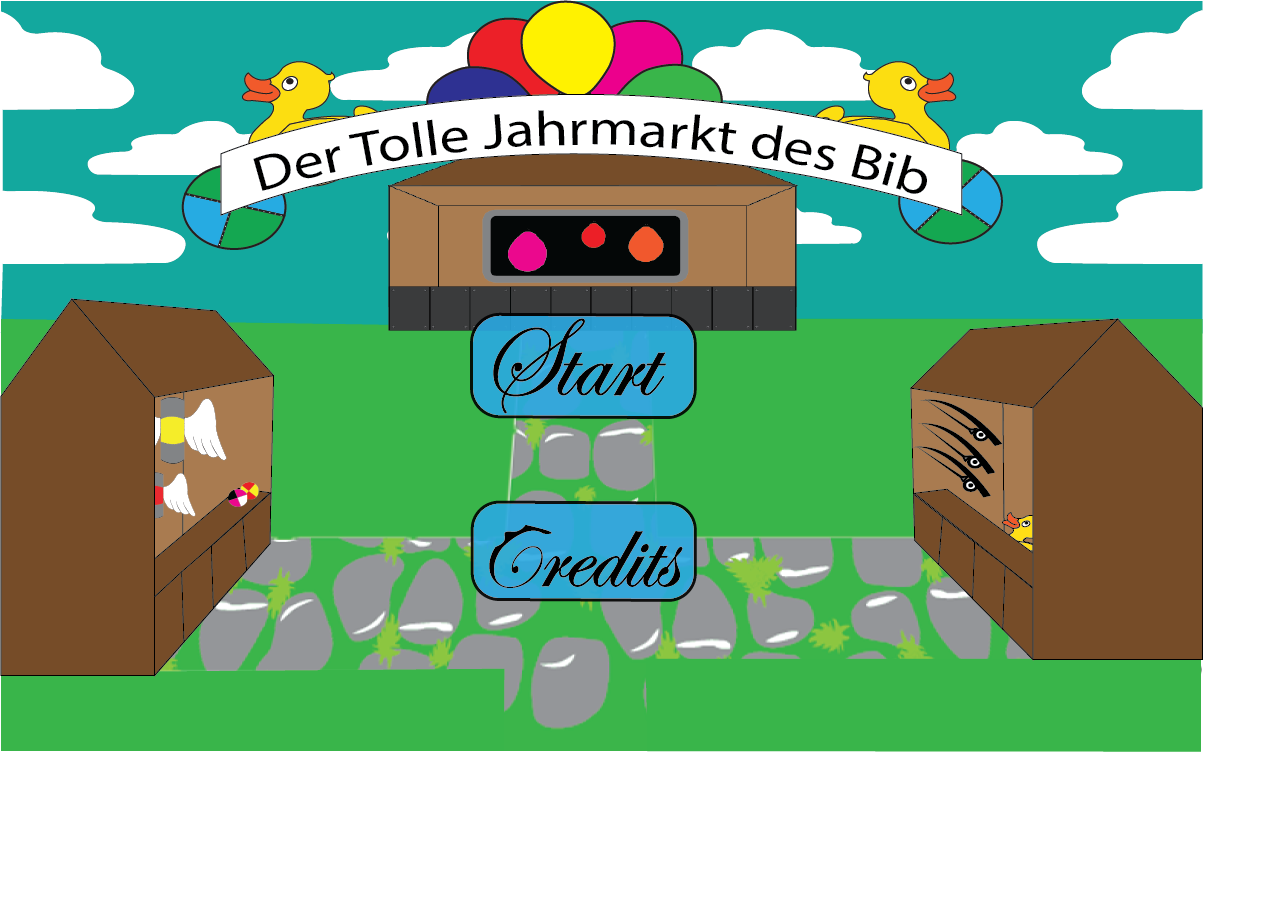
<file: ihrOrdner/index.html>
﻿<!doctype html>
<html>
<head>

  <meta charset="utf-8">
  <title>Ihr Spiel</title>
  <link rel="stylesheet" href="ingame.css">
  <link rel="stylesheet" href="entenstand.css">
  <link rel="stylesheet" href="slush.css">
  <script src="js/jquery-3.2.1.min.js"></script>
  <script src="js/jquery-ui-1.12.1/jquery-ui.js"></script>
  <script src="auswahl.js"></script>
  <script src="dosenstand.js"></script>
  <script src="ballonstand.js"></script>
  <script src="entenstand.js"></script>
  <script src="slush.js"></script>
  <script src="ingame.js"></script>

</head>

<body style="background-color: white;">

</body>
</html>
</file>
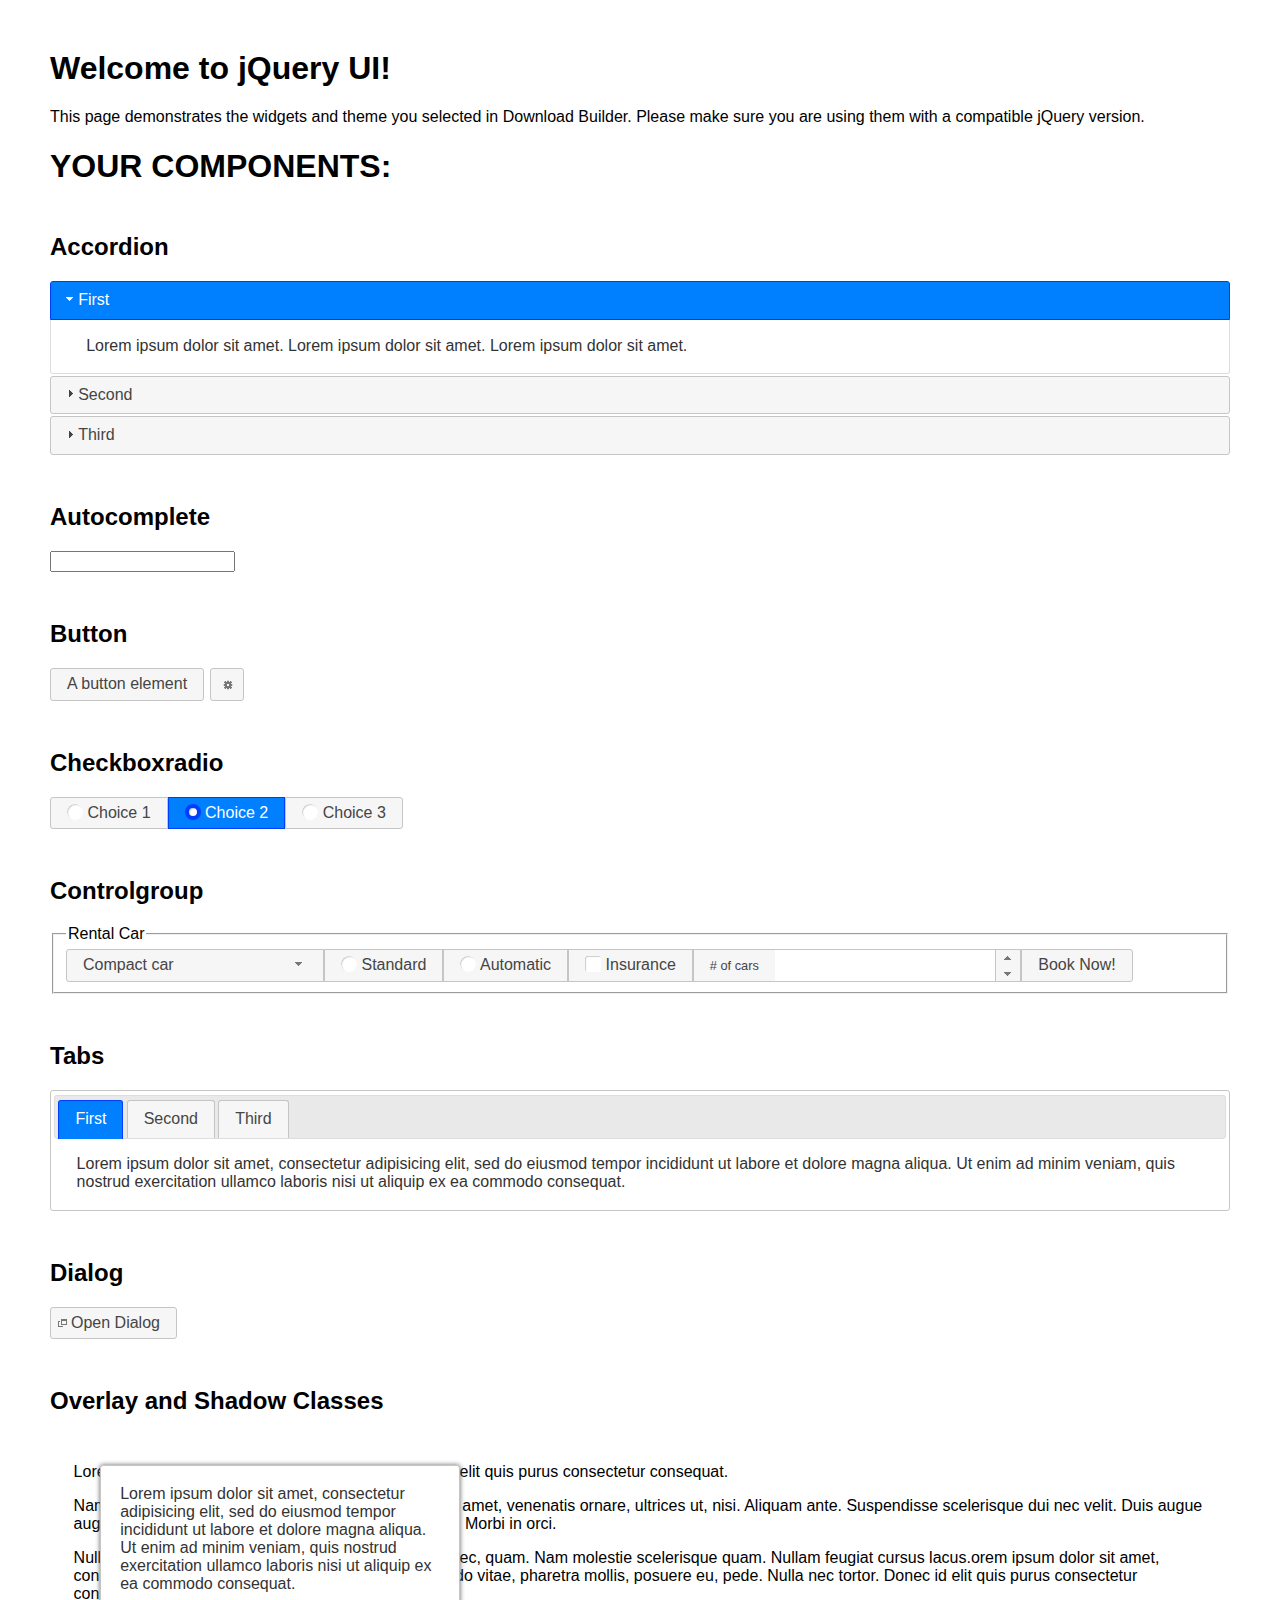
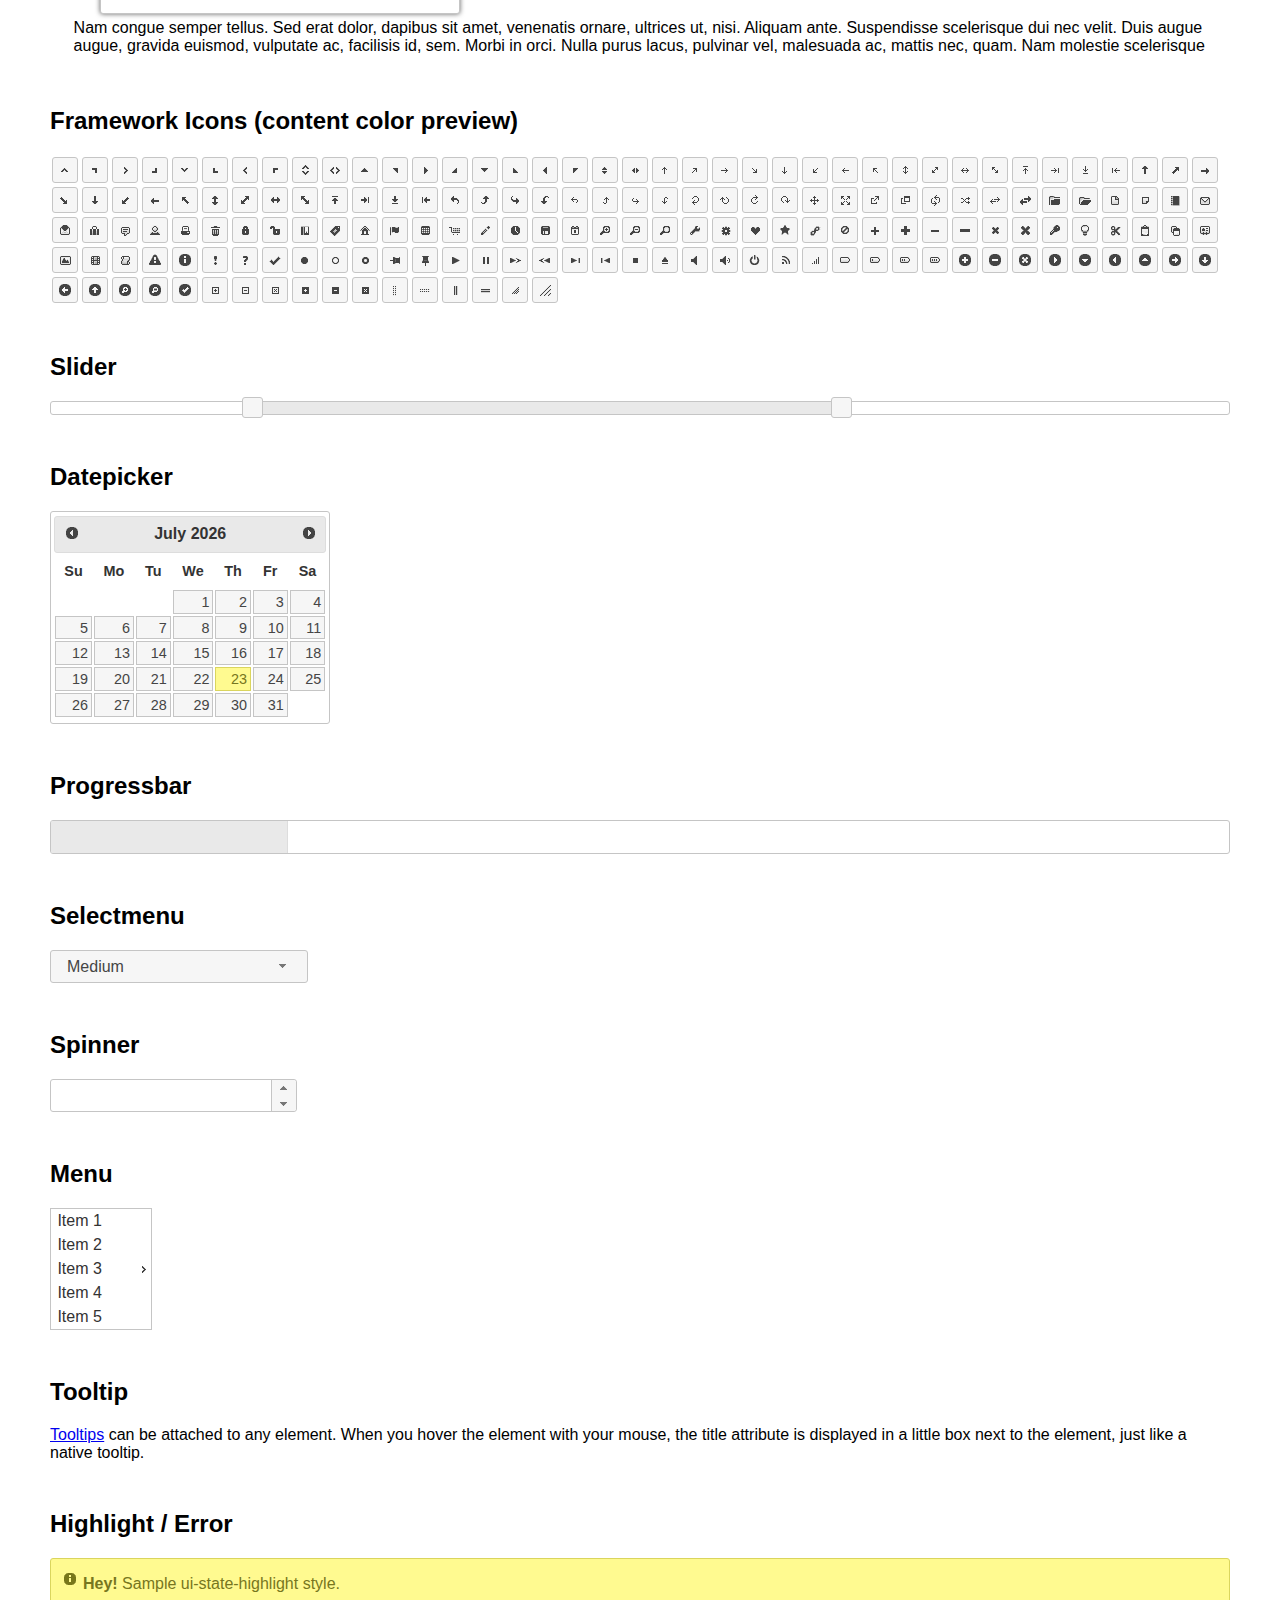
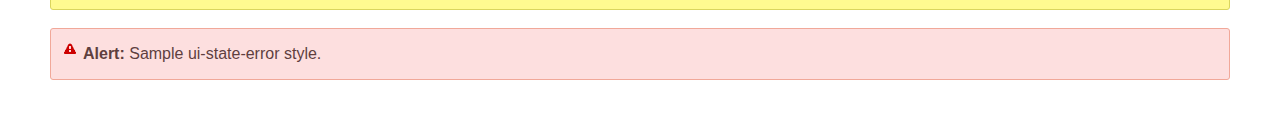
<file: ihrOrdner/js/jquery-ui-1.12.1/index.html>
<!doctype html>
<html lang="us">
<head>
	<meta charset="utf-8">
	<title>jQuery UI Example Page</title>
	<link href="jquery-ui.css" rel="stylesheet">
	<style>
	body{
		font-family: "Trebuchet MS", sans-serif;
		margin: 50px;
	}
	.demoHeaders {
		margin-top: 2em;
	}
	#dialog-link {
		padding: .4em 1em .4em 20px;
		text-decoration: none;
		position: relative;
	}
	#dialog-link span.ui-icon {
		margin: 0 5px 0 0;
		position: absolute;
		left: .2em;
		top: 50%;
		margin-top: -8px;
	}
	#icons {
		margin: 0;
		padding: 0;
	}
	#icons li {
		margin: 2px;
		position: relative;
		padding: 4px 0;
		cursor: pointer;
		float: left;
		list-style: none;
	}
	#icons span.ui-icon {
		float: left;
		margin: 0 4px;
	}
	.fakewindowcontain .ui-widget-overlay {
		position: absolute;
	}
	select {
		width: 200px;
	}
	</style>
</head>
<body>

<h1>Welcome to jQuery UI!</h1>

<div class="ui-widget">
	<p>This page demonstrates the widgets and theme you selected in Download Builder. Please make sure you are using them with a compatible jQuery version.</p>
</div>

<h1>YOUR COMPONENTS:</h1>


<!-- Accordion -->
<h2 class="demoHeaders">Accordion</h2>
<div id="accordion">
	<h3>First</h3>
	<div>Lorem ipsum dolor sit amet. Lorem ipsum dolor sit amet. Lorem ipsum dolor sit amet.</div>
	<h3>Second</h3>
	<div>Phasellus mattis tincidunt nibh.</div>
	<h3>Third</h3>
	<div>Nam dui erat, auctor a, dignissim quis.</div>
</div>



<!-- Autocomplete -->
<h2 class="demoHeaders">Autocomplete</h2>
<div>
	<input id="autocomplete" title="type &quot;a&quot;">
</div>



<!-- Button -->
<h2 class="demoHeaders">Button</h2>
<button id="button">A button element</button>
<button id="button-icon">An icon-only button</button>



<!-- Checkboxradio -->
<h2 class="demoHeaders">Checkboxradio</h2>
<form style="margin-top: 1em;">
	<div id="radioset">
		<input type="radio" id="radio1" name="radio"><label for="radio1">Choice 1</label>
		<input type="radio" id="radio2" name="radio" checked="checked"><label for="radio2">Choice 2</label>
		<input type="radio" id="radio3" name="radio"><label for="radio3">Choice 3</label>
	</div>
</form>



<!-- Controlgroup -->
<h2 class="demoHeaders">Controlgroup</h2>
<fieldset>
	<legend>Rental Car</legend>
	<div id="controlgroup">
		<select id="car-type">
			<option>Compact car</option>
			<option>Midsize car</option>
			<option>Full size car</option>
			<option>SUV</option>
			<option>Luxury</option>
			<option>Truck</option>
			<option>Van</option>
		</select>
		<label for="transmission-standard">Standard</label>
		<input type="radio" name="transmission" id="transmission-standard">
		<label for="transmission-automatic">Automatic</label>
		<input type="radio" name="transmission" id="transmission-automatic">
		<label for="insurance">Insurance</label>
		<input type="checkbox" name="insurance" id="insurance">
		<label for="horizontal-spinner" class="ui-controlgroup-label"># of cars</label>
		<input id="horizontal-spinner" class="ui-spinner-input">
		<button>Book Now!</button>
	</div>
</fieldset>



<!-- Tabs -->
<h2 class="demoHeaders">Tabs</h2>
<div id="tabs">
	<ul>
		<li><a href="#tabs-1">First</a></li>
		<li><a href="#tabs-2">Second</a></li>
		<li><a href="#tabs-3">Third</a></li>
	</ul>
	<div id="tabs-1">Lorem ipsum dolor sit amet, consectetur adipisicing elit, sed do eiusmod tempor incididunt ut labore et dolore magna aliqua. Ut enim ad minim veniam, quis nostrud exercitation ullamco laboris nisi ut aliquip ex ea commodo consequat.</div>
	<div id="tabs-2">Phasellus mattis tincidunt nibh. Cras orci urna, blandit id, pretium vel, aliquet ornare, felis. Maecenas scelerisque sem non nisl. Fusce sed lorem in enim dictum bibendum.</div>
	<div id="tabs-3">Nam dui erat, auctor a, dignissim quis, sollicitudin eu, felis. Pellentesque nisi urna, interdum eget, sagittis et, consequat vestibulum, lacus. Mauris porttitor ullamcorper augue.</div>
</div>



<h2 class="demoHeaders">Dialog</h2>
<p>
	<button id="dialog-link" class="ui-button ui-corner-all ui-widget">
		<span class="ui-icon ui-icon-newwin"></span>Open Dialog
	</button>
</p>

<h2 class="demoHeaders">Overlay and Shadow Classes</h2>
<div style="position: relative; width: 96%; height: 200px; padding:1% 2%; overflow:hidden;" class="fakewindowcontain">
	<p>Lorem ipsum dolor sit amet,  Nulla nec tortor. Donec id elit quis purus consectetur consequat. </p><p>Nam congue semper tellus. Sed erat dolor, dapibus sit amet, venenatis ornare, ultrices ut, nisi. Aliquam ante. Suspendisse scelerisque dui nec velit. Duis augue augue, gravida euismod, vulputate ac, facilisis id, sem. Morbi in orci. </p><p>Nulla purus lacus, pulvinar vel, malesuada ac, mattis nec, quam. Nam molestie scelerisque quam. Nullam feugiat cursus lacus.orem ipsum dolor sit amet, consectetur adipiscing elit. Donec libero risus, commodo vitae, pharetra mollis, posuere eu, pede. Nulla nec tortor. Donec id elit quis purus consectetur consequat. </p><p>Nam congue semper tellus. Sed erat dolor, dapibus sit amet, venenatis ornare, ultrices ut, nisi. Aliquam ante. Suspendisse scelerisque dui nec velit. Duis augue augue, gravida euismod, vulputate ac, facilisis id, sem. Morbi in orci. Nulla purus lacus, pulvinar vel, malesuada ac, mattis nec, quam. Nam molestie scelerisque quam. </p><p>Nullam feugiat cursus lacus.orem ipsum dolor sit amet, consectetur adipiscing elit. Donec libero risus, commodo vitae, pharetra mollis, posuere eu, pede. Nulla nec tortor. Donec id elit quis purus consectetur consequat. Nam congue semper tellus. Sed erat dolor, dapibus sit amet, venenatis ornare, ultrices ut, nisi. Aliquam ante. </p><p>Suspendisse scelerisque dui nec velit. Duis augue augue, gravida euismod, vulputate ac, facilisis id, sem. Morbi in orci. Nulla purus lacus, pulvinar vel, malesuada ac, mattis nec, quam. Nam molestie scelerisque quam. Nullam feugiat cursus lacus.orem ipsum dolor sit amet, consectetur adipiscing elit. Donec libero risus, commodo vitae, pharetra mollis, posuere eu, pede. Nulla nec tortor. Donec id elit quis purus consectetur consequat. Nam congue semper tellus. Sed erat dolor, dapibus sit amet, venenatis ornare, ultrices ut, nisi. </p>

	<!-- ui-dialog -->
	<div class="ui-widget-overlay ui-front"></div>
	<div style="position: absolute; width: 320px; left: 50px; top: 30px; padding: 1.2em" class="ui-widget ui-front ui-widget-content ui-corner-all ui-widget-shadow">
		Lorem ipsum dolor sit amet, consectetur adipisicing elit, sed do eiusmod tempor incididunt ut labore et dolore magna aliqua. Ut enim ad minim veniam, quis nostrud exercitation ullamco laboris nisi ut aliquip ex ea commodo consequat.
	</div>

</div>

<!-- ui-dialog -->
<div id="dialog" title="Dialog Title">
	<p>Lorem ipsum dolor sit amet, consectetur adipisicing elit, sed do eiusmod tempor incididunt ut labore et dolore magna aliqua. Ut enim ad minim veniam, quis nostrud exercitation ullamco laboris nisi ut aliquip ex ea commodo consequat.</p>
</div>



<h2 class="demoHeaders">Framework Icons (content color preview)</h2>
<ul id="icons" class="ui-widget ui-helper-clearfix">
	<li class="ui-state-default ui-corner-all" title=".ui-icon-caret-1-n"><span class="ui-icon ui-icon-caret-1-n"></span></li>
	<li class="ui-state-default ui-corner-all" title=".ui-icon-caret-1-ne"><span class="ui-icon ui-icon-caret-1-ne"></span></li>
	<li class="ui-state-default ui-corner-all" title=".ui-icon-caret-1-e"><span class="ui-icon ui-icon-caret-1-e"></span></li>
	<li class="ui-state-default ui-corner-all" title=".ui-icon-caret-1-se"><span class="ui-icon ui-icon-caret-1-se"></span></li>
	<li class="ui-state-default ui-corner-all" title=".ui-icon-caret-1-s"><span class="ui-icon ui-icon-caret-1-s"></span></li>
	<li class="ui-state-default ui-corner-all" title=".ui-icon-caret-1-sw"><span class="ui-icon ui-icon-caret-1-sw"></span></li>
	<li class="ui-state-default ui-corner-all" title=".ui-icon-caret-1-w"><span class="ui-icon ui-icon-caret-1-w"></span></li>
	<li class="ui-state-default ui-corner-all" title=".ui-icon-caret-1-nw"><span class="ui-icon ui-icon-caret-1-nw"></span></li>
	<li class="ui-state-default ui-corner-all" title=".ui-icon-caret-2-n-s"><span class="ui-icon ui-icon-caret-2-n-s"></span></li>
	<li class="ui-state-default ui-corner-all" title=".ui-icon-caret-2-e-w"><span class="ui-icon ui-icon-caret-2-e-w"></span></li>
	<li class="ui-state-default ui-corner-all" title=".ui-icon-triangle-1-n"><span class="ui-icon ui-icon-triangle-1-n"></span></li>
	<li class="ui-state-default ui-corner-all" title=".ui-icon-triangle-1-ne"><span class="ui-icon ui-icon-triangle-1-ne"></span></li>
	<li class="ui-state-default ui-corner-all" title=".ui-icon-triangle-1-e"><span class="ui-icon ui-icon-triangle-1-e"></span></li>
	<li class="ui-state-default ui-corner-all" title=".ui-icon-triangle-1-se"><span class="ui-icon ui-icon-triangle-1-se"></span></li>
	<li class="ui-state-default ui-corner-all" title=".ui-icon-triangle-1-s"><span class="ui-icon ui-icon-triangle-1-s"></span></li>
	<li class="ui-state-default ui-corner-all" title=".ui-icon-triangle-1-sw"><span class="ui-icon ui-icon-triangle-1-sw"></span></li>
	<li class="ui-state-default ui-corner-all" title=".ui-icon-triangle-1-w"><span class="ui-icon ui-icon-triangle-1-w"></span></li>
	<li class="ui-state-default ui-corner-all" title=".ui-icon-triangle-1-nw"><span class="ui-icon ui-icon-triangle-1-nw"></span></li>
	<li class="ui-state-default ui-corner-all" title=".ui-icon-triangle-2-n-s"><span class="ui-icon ui-icon-triangle-2-n-s"></span></li>
	<li class="ui-state-default ui-corner-all" title=".ui-icon-triangle-2-e-w"><span class="ui-icon ui-icon-triangle-2-e-w"></span></li>
	<li class="ui-state-default ui-corner-all" title=".ui-icon-arrow-1-n"><span class="ui-icon ui-icon-arrow-1-n"></span></li>
	<li class="ui-state-default ui-corner-all" title=".ui-icon-arrow-1-ne"><span class="ui-icon ui-icon-arrow-1-ne"></span></li>
	<li class="ui-state-default ui-corner-all" title=".ui-icon-arrow-1-e"><span class="ui-icon ui-icon-arrow-1-e"></span></li>
	<li class="ui-state-default ui-corner-all" title=".ui-icon-arrow-1-se"><span class="ui-icon ui-icon-arrow-1-se"></span></li>
	<li class="ui-state-default ui-corner-all" title=".ui-icon-arrow-1-s"><span class="ui-icon ui-icon-arrow-1-s"></span></li>
	<li class="ui-state-default ui-corner-all" title=".ui-icon-arrow-1-sw"><span class="ui-icon ui-icon-arrow-1-sw"></span></li>
	<li class="ui-state-default ui-corner-all" title=".ui-icon-arrow-1-w"><span class="ui-icon ui-icon-arrow-1-w"></span></li>
	<li class="ui-state-default ui-corner-all" title=".ui-icon-arrow-1-nw"><span class="ui-icon ui-icon-arrow-1-nw"></span></li>
	<li class="ui-state-default ui-corner-all" title=".ui-icon-arrow-2-n-s"><span class="ui-icon ui-icon-arrow-2-n-s"></span></li>
	<li class="ui-state-default ui-corner-all" title=".ui-icon-arrow-2-ne-sw"><span class="ui-icon ui-icon-arrow-2-ne-sw"></span></li>
	<li class="ui-state-default ui-corner-all" title=".ui-icon-arrow-2-e-w"><span class="ui-icon ui-icon-arrow-2-e-w"></span></li>
	<li class="ui-state-default ui-corner-all" title=".ui-icon-arrow-2-se-nw"><span class="ui-icon ui-icon-arrow-2-se-nw"></span></li>
	<li class="ui-state-default ui-corner-all" title=".ui-icon-arrowstop-1-n"><span class="ui-icon ui-icon-arrowstop-1-n"></span></li>
	<li class="ui-state-default ui-corner-all" title=".ui-icon-arrowstop-1-e"><span class="ui-icon ui-icon-arrowstop-1-e"></span></li>
	<li class="ui-state-default ui-corner-all" title=".ui-icon-arrowstop-1-s"><span class="ui-icon ui-icon-arrowstop-1-s"></span></li>
	<li class="ui-state-default ui-corner-all" title=".ui-icon-arrowstop-1-w"><span class="ui-icon ui-icon-arrowstop-1-w"></span></li>
	<li class="ui-state-default ui-corner-all" title=".ui-icon-arrowthick-1-n"><span class="ui-icon ui-icon-arrowthick-1-n"></span></li>
	<li class="ui-state-default ui-corner-all" title=".ui-icon-arrowthick-1-ne"><span class="ui-icon ui-icon-arrowthick-1-ne"></span></li>
	<li class="ui-state-default ui-corner-all" title=".ui-icon-arrowthick-1-e"><span class="ui-icon ui-icon-arrowthick-1-e"></span></li>
	<li class="ui-state-default ui-corner-all" title=".ui-icon-arrowthick-1-se"><span class="ui-icon ui-icon-arrowthick-1-se"></span></li>
	<li class="ui-state-default ui-corner-all" title=".ui-icon-arrowthick-1-s"><span class="ui-icon ui-icon-arrowthick-1-s"></span></li>
	<li class="ui-state-default ui-corner-all" title=".ui-icon-arrowthick-1-sw"><span class="ui-icon ui-icon-arrowthick-1-sw"></span></li>
	<li class="ui-state-default ui-corner-all" title=".ui-icon-arrowthick-1-w"><span class="ui-icon ui-icon-arrowthick-1-w"></span></li>
	<li class="ui-state-default ui-corner-all" title=".ui-icon-arrowthick-1-nw"><span class="ui-icon ui-icon-arrowthick-1-nw"></span></li>
	<li class="ui-state-default ui-corner-all" title=".ui-icon-arrowthick-2-n-s"><span class="ui-icon ui-icon-arrowthick-2-n-s"></span></li>
	<li class="ui-state-default ui-corner-all" title=".ui-icon-arrowthick-2-ne-sw"><span class="ui-icon ui-icon-arrowthick-2-ne-sw"></span></li>
	<li class="ui-state-default ui-corner-all" title=".ui-icon-arrowthick-2-e-w"><span class="ui-icon ui-icon-arrowthick-2-e-w"></span></li>
	<li class="ui-state-default ui-corner-all" title=".ui-icon-arrowthick-2-se-nw"><span class="ui-icon ui-icon-arrowthick-2-se-nw"></span></li>
	<li class="ui-state-default ui-corner-all" title=".ui-icon-arrowthickstop-1-n"><span class="ui-icon ui-icon-arrowthickstop-1-n"></span></li>
	<li class="ui-state-default ui-corner-all" title=".ui-icon-arrowthickstop-1-e"><span class="ui-icon ui-icon-arrowthickstop-1-e"></span></li>
	<li class="ui-state-default ui-corner-all" title=".ui-icon-arrowthickstop-1-s"><span class="ui-icon ui-icon-arrowthickstop-1-s"></span></li>
	<li class="ui-state-default ui-corner-all" title=".ui-icon-arrowthickstop-1-w"><span class="ui-icon ui-icon-arrowthickstop-1-w"></span></li>
	<li class="ui-state-default ui-corner-all" title=".ui-icon-arrowreturnthick-1-w"><span class="ui-icon ui-icon-arrowreturnthick-1-w"></span></li>
	<li class="ui-state-default ui-corner-all" title=".ui-icon-arrowreturnthick-1-n"><span class="ui-icon ui-icon-arrowreturnthick-1-n"></span></li>
	<li class="ui-state-default ui-corner-all" title=".ui-icon-arrowreturnthick-1-e"><span class="ui-icon ui-icon-arrowreturnthick-1-e"></span></li>
	<li class="ui-state-default ui-corner-all" title=".ui-icon-arrowreturnthick-1-s"><span class="ui-icon ui-icon-arrowreturnthick-1-s"></span></li>
	<li class="ui-state-default ui-corner-all" title=".ui-icon-arrowreturn-1-w"><span class="ui-icon ui-icon-arrowreturn-1-w"></span></li>
	<li class="ui-state-default ui-corner-all" title=".ui-icon-arrowreturn-1-n"><span class="ui-icon ui-icon-arrowreturn-1-n"></span></li>
	<li class="ui-state-default ui-corner-all" title=".ui-icon-arrowreturn-1-e"><span class="ui-icon ui-icon-arrowreturn-1-e"></span></li>
	<li class="ui-state-default ui-corner-all" title=".ui-icon-arrowreturn-1-s"><span class="ui-icon ui-icon-arrowreturn-1-s"></span></li>
	<li class="ui-state-default ui-corner-all" title=".ui-icon-arrowrefresh-1-w"><span class="ui-icon ui-icon-arrowrefresh-1-w"></span></li>
	<li class="ui-state-default ui-corner-all" title=".ui-icon-arrowrefresh-1-n"><span class="ui-icon ui-icon-arrowrefresh-1-n"></span></li>
	<li class="ui-state-default ui-corner-all" title=".ui-icon-arrowrefresh-1-e"><span class="ui-icon ui-icon-arrowrefresh-1-e"></span></li>
	<li class="ui-state-default ui-corner-all" title=".ui-icon-arrowrefresh-1-s"><span class="ui-icon ui-icon-arrowrefresh-1-s"></span></li>
	<li class="ui-state-default ui-corner-all" title=".ui-icon-arrow-4"><span class="ui-icon ui-icon-arrow-4"></span></li>
	<li class="ui-state-default ui-corner-all" title=".ui-icon-arrow-4-diag"><span class="ui-icon ui-icon-arrow-4-diag"></span></li>
	<li class="ui-state-default ui-corner-all" title=".ui-icon-extlink"><span class="ui-icon ui-icon-extlink"></span></li>
	<li class="ui-state-default ui-corner-all" title=".ui-icon-newwin"><span class="ui-icon ui-icon-newwin"></span></li>
	<li class="ui-state-default ui-corner-all" title=".ui-icon-refresh"><span class="ui-icon ui-icon-refresh"></span></li>
	<li class="ui-state-default ui-corner-all" title=".ui-icon-shuffle"><span class="ui-icon ui-icon-shuffle"></span></li>
	<li class="ui-state-default ui-corner-all" title=".ui-icon-transfer-e-w"><span class="ui-icon ui-icon-transfer-e-w"></span></li>
	<li class="ui-state-default ui-corner-all" title=".ui-icon-transferthick-e-w"><span class="ui-icon ui-icon-transferthick-e-w"></span></li>
	<li class="ui-state-default ui-corner-all" title=".ui-icon-folder-collapsed"><span class="ui-icon ui-icon-folder-collapsed"></span></li>
	<li class="ui-state-default ui-corner-all" title=".ui-icon-folder-open"><span class="ui-icon ui-icon-folder-open"></span></li>
	<li class="ui-state-default ui-corner-all" title=".ui-icon-document"><span class="ui-icon ui-icon-document"></span></li>
	<li class="ui-state-default ui-corner-all" title=".ui-icon-document-b"><span class="ui-icon ui-icon-document-b"></span></li>
	<li class="ui-state-default ui-corner-all" title=".ui-icon-note"><span class="ui-icon ui-icon-note"></span></li>
	<li class="ui-state-default ui-corner-all" title=".ui-icon-mail-closed"><span class="ui-icon ui-icon-mail-closed"></span></li>
	<li class="ui-state-default ui-corner-all" title=".ui-icon-mail-open"><span class="ui-icon ui-icon-mail-open"></span></li>
	<li class="ui-state-default ui-corner-all" title=".ui-icon-suitcase"><span class="ui-icon ui-icon-suitcase"></span></li>
	<li class="ui-state-default ui-corner-all" title=".ui-icon-comment"><span class="ui-icon ui-icon-comment"></span></li>
	<li class="ui-state-default ui-corner-all" title=".ui-icon-person"><span class="ui-icon ui-icon-person"></span></li>
	<li class="ui-state-default ui-corner-all" title=".ui-icon-print"><span class="ui-icon ui-icon-print"></span></li>
	<li class="ui-state-default ui-corner-all" title=".ui-icon-trash"><span class="ui-icon ui-icon-trash"></span></li>
	<li class="ui-state-default ui-corner-all" title=".ui-icon-locked"><span class="ui-icon ui-icon-locked"></span></li>
	<li class="ui-state-default ui-corner-all" title=".ui-icon-unlocked"><span class="ui-icon ui-icon-unlocked"></span></li>
	<li class="ui-state-default ui-corner-all" title=".ui-icon-bookmark"><span class="ui-icon ui-icon-bookmark"></span></li>
	<li class="ui-state-default ui-corner-all" title=".ui-icon-tag"><span class="ui-icon ui-icon-tag"></span></li>
	<li class="ui-state-default ui-corner-all" title=".ui-icon-home"><span class="ui-icon ui-icon-home"></span></li>
	<li class="ui-state-default ui-corner-all" title=".ui-icon-flag"><span class="ui-icon ui-icon-flag"></span></li>
	<li class="ui-state-default ui-corner-all" title=".ui-icon-calculator"><span class="ui-icon ui-icon-calculator"></span></li>
	<li class="ui-state-default ui-corner-all" title=".ui-icon-cart"><span class="ui-icon ui-icon-cart"></span></li>
	<li class="ui-state-default ui-corner-all" title=".ui-icon-pencil"><span class="ui-icon ui-icon-pencil"></span></li>
	<li class="ui-state-default ui-corner-all" title=".ui-icon-clock"><span class="ui-icon ui-icon-clock"></span></li>
	<li class="ui-state-default ui-corner-all" title=".ui-icon-disk"><span class="ui-icon ui-icon-disk"></span></li>
	<li class="ui-state-default ui-corner-all" title=".ui-icon-calendar"><span class="ui-icon ui-icon-calendar"></span></li>
	<li class="ui-state-default ui-corner-all" title=".ui-icon-zoomin"><span class="ui-icon ui-icon-zoomin"></span></li>
	<li class="ui-state-default ui-corner-all" title=".ui-icon-zoomout"><span class="ui-icon ui-icon-zoomout"></span></li>
	<li class="ui-state-default ui-corner-all" title=".ui-icon-search"><span class="ui-icon ui-icon-search"></span></li>
	<li class="ui-state-default ui-corner-all" title=".ui-icon-wrench"><span class="ui-icon ui-icon-wrench"></span></li>
	<li class="ui-state-default ui-corner-all" title=".ui-icon-gear"><span class="ui-icon ui-icon-gear"></span></li>
	<li class="ui-state-default ui-corner-all" title=".ui-icon-heart"><span class="ui-icon ui-icon-heart"></span></li>
	<li class="ui-state-default ui-corner-all" title=".ui-icon-star"><span class="ui-icon ui-icon-star"></span></li>
	<li class="ui-state-default ui-corner-all" title=".ui-icon-link"><span class="ui-icon ui-icon-link"></span></li>
	<li class="ui-state-default ui-corner-all" title=".ui-icon-cancel"><span class="ui-icon ui-icon-cancel"></span></li>
	<li class="ui-state-default ui-corner-all" title=".ui-icon-plus"><span class="ui-icon ui-icon-plus"></span></li>
	<li class="ui-state-default ui-corner-all" title=".ui-icon-plusthick"><span class="ui-icon ui-icon-plusthick"></span></li>
	<li class="ui-state-default ui-corner-all" title=".ui-icon-minus"><span class="ui-icon ui-icon-minus"></span></li>
	<li class="ui-state-default ui-corner-all" title=".ui-icon-minusthick"><span class="ui-icon ui-icon-minusthick"></span></li>
	<li class="ui-state-default ui-corner-all" title=".ui-icon-close"><span class="ui-icon ui-icon-close"></span></li>
	<li class="ui-state-default ui-corner-all" title=".ui-icon-closethick"><span class="ui-icon ui-icon-closethick"></span></li>
	<li class="ui-state-default ui-corner-all" title=".ui-icon-key"><span class="ui-icon ui-icon-key"></span></li>
	<li class="ui-state-default ui-corner-all" title=".ui-icon-lightbulb"><span class="ui-icon ui-icon-lightbulb"></span></li>
	<li class="ui-state-default ui-corner-all" title=".ui-icon-scissors"><span class="ui-icon ui-icon-scissors"></span></li>
	<li class="ui-state-default ui-corner-all" title=".ui-icon-clipboard"><span class="ui-icon ui-icon-clipboard"></span></li>
	<li class="ui-state-default ui-corner-all" title=".ui-icon-copy"><span class="ui-icon ui-icon-copy"></span></li>
	<li class="ui-state-default ui-corner-all" title=".ui-icon-contact"><span class="ui-icon ui-icon-contact"></span></li>
	<li class="ui-state-default ui-corner-all" title=".ui-icon-image"><span class="ui-icon ui-icon-image"></span></li>
	<li class="ui-state-default ui-corner-all" title=".ui-icon-video"><span class="ui-icon ui-icon-video"></span></li>
	<li class="ui-state-default ui-corner-all" title=".ui-icon-script"><span class="ui-icon ui-icon-script"></span></li>
	<li class="ui-state-default ui-corner-all" title=".ui-icon-alert"><span class="ui-icon ui-icon-alert"></span></li>
	<li class="ui-state-default ui-corner-all" title=".ui-icon-info"><span class="ui-icon ui-icon-info"></span></li>
	<li class="ui-state-default ui-corner-all" title=".ui-icon-notice"><span class="ui-icon ui-icon-notice"></span></li>
	<li class="ui-state-default ui-corner-all" title=".ui-icon-help"><span class="ui-icon ui-icon-help"></span></li>
	<li class="ui-state-default ui-corner-all" title=".ui-icon-check"><span class="ui-icon ui-icon-check"></span></li>
	<li class="ui-state-default ui-corner-all" title=".ui-icon-bullet"><span class="ui-icon ui-icon-bullet"></span></li>
	<li class="ui-state-default ui-corner-all" title=".ui-icon-radio-off"><span class="ui-icon ui-icon-radio-off"></span></li>
	<li class="ui-state-default ui-corner-all" title=".ui-icon-radio-on"><span class="ui-icon ui-icon-radio-on"></span></li>
	<li class="ui-state-default ui-corner-all" title=".ui-icon-pin-w"><span class="ui-icon ui-icon-pin-w"></span></li>
	<li class="ui-state-default ui-corner-all" title=".ui-icon-pin-s"><span class="ui-icon ui-icon-pin-s"></span></li>
	<li class="ui-state-default ui-corner-all" title=".ui-icon-play"><span class="ui-icon ui-icon-play"></span></li>
	<li class="ui-state-default ui-corner-all" title=".ui-icon-pause"><span class="ui-icon ui-icon-pause"></span></li>
	<li class="ui-state-default ui-corner-all" title=".ui-icon-seek-next"><span class="ui-icon ui-icon-seek-next"></span></li>
	<li class="ui-state-default ui-corner-all" title=".ui-icon-seek-prev"><span class="ui-icon ui-icon-seek-prev"></span></li>
	<li class="ui-state-default ui-corner-all" title=".ui-icon-seek-end"><span class="ui-icon ui-icon-seek-end"></span></li>
	<li class="ui-state-default ui-corner-all" title=".ui-icon-seek-first"><span class="ui-icon ui-icon-seek-first"></span></li>
	<li class="ui-state-default ui-corner-all" title=".ui-icon-stop"><span class="ui-icon ui-icon-stop"></span></li>
	<li class="ui-state-default ui-corner-all" title=".ui-icon-eject"><span class="ui-icon ui-icon-eject"></span></li>
	<li class="ui-state-default ui-corner-all" title=".ui-icon-volume-off"><span class="ui-icon ui-icon-volume-off"></span></li>
	<li class="ui-state-default ui-corner-all" title=".ui-icon-volume-on"><span class="ui-icon ui-icon-volume-on"></span></li>
	<li class="ui-state-default ui-corner-all" title=".ui-icon-power"><span class="ui-icon ui-icon-power"></span></li>
	<li class="ui-state-default ui-corner-all" title=".ui-icon-signal-diag"><span class="ui-icon ui-icon-signal-diag"></span></li>
	<li class="ui-state-default ui-corner-all" title=".ui-icon-signal"><span class="ui-icon ui-icon-signal"></span></li>
	<li class="ui-state-default ui-corner-all" title=".ui-icon-battery-0"><span class="ui-icon ui-icon-battery-0"></span></li>
	<li class="ui-state-default ui-corner-all" title=".ui-icon-battery-1"><span class="ui-icon ui-icon-battery-1"></span></li>
	<li class="ui-state-default ui-corner-all" title=".ui-icon-battery-2"><span class="ui-icon ui-icon-battery-2"></span></li>
	<li class="ui-state-default ui-corner-all" title=".ui-icon-battery-3"><span class="ui-icon ui-icon-battery-3"></span></li>
	<li class="ui-state-default ui-corner-all" title=".ui-icon-circle-plus"><span class="ui-icon ui-icon-circle-plus"></span></li>
	<li class="ui-state-default ui-corner-all" title=".ui-icon-circle-minus"><span class="ui-icon ui-icon-circle-minus"></span></li>
	<li class="ui-state-default ui-corner-all" title=".ui-icon-circle-close"><span class="ui-icon ui-icon-circle-close"></span></li>
	<li class="ui-state-default ui-corner-all" title=".ui-icon-circle-triangle-e"><span class="ui-icon ui-icon-circle-triangle-e"></span></li>
	<li class="ui-state-default ui-corner-all" title=".ui-icon-circle-triangle-s"><span class="ui-icon ui-icon-circle-triangle-s"></span></li>
	<li class="ui-state-default ui-corner-all" title=".ui-icon-circle-triangle-w"><span class="ui-icon ui-icon-circle-triangle-w"></span></li>
	<li class="ui-state-default ui-corner-all" title=".ui-icon-circle-triangle-n"><span class="ui-icon ui-icon-circle-triangle-n"></span></li>
	<li class="ui-state-default ui-corner-all" title=".ui-icon-circle-arrow-e"><span class="ui-icon ui-icon-circle-arrow-e"></span></li>
	<li class="ui-state-default ui-corner-all" title=".ui-icon-circle-arrow-s"><span class="ui-icon ui-icon-circle-arrow-s"></span></li>
	<li class="ui-state-default ui-corner-all" title=".ui-icon-circle-arrow-w"><span class="ui-icon ui-icon-circle-arrow-w"></span></li>
	<li class="ui-state-default ui-corner-all" title=".ui-icon-circle-arrow-n"><span class="ui-icon ui-icon-circle-arrow-n"></span></li>
	<li class="ui-state-default ui-corner-all" title=".ui-icon-circle-zoomin"><span class="ui-icon ui-icon-circle-zoomin"></span></li>
	<li class="ui-state-default ui-corner-all" title=".ui-icon-circle-zoomout"><span class="ui-icon ui-icon-circle-zoomout"></span></li>
	<li class="ui-state-default ui-corner-all" title=".ui-icon-circle-check"><span class="ui-icon ui-icon-circle-check"></span></li>
	<li class="ui-state-default ui-corner-all" title=".ui-icon-circlesmall-plus"><span class="ui-icon ui-icon-circlesmall-plus"></span></li>
	<li class="ui-state-default ui-corner-all" title=".ui-icon-circlesmall-minus"><span class="ui-icon ui-icon-circlesmall-minus"></span></li>
	<li class="ui-state-default ui-corner-all" title=".ui-icon-circlesmall-close"><span class="ui-icon ui-icon-circlesmall-close"></span></li>
	<li class="ui-state-default ui-corner-all" title=".ui-icon-squaresmall-plus"><span class="ui-icon ui-icon-squaresmall-plus"></span></li>
	<li class="ui-state-default ui-corner-all" title=".ui-icon-squaresmall-minus"><span class="ui-icon ui-icon-squaresmall-minus"></span></li>
	<li class="ui-state-default ui-corner-all" title=".ui-icon-squaresmall-close"><span class="ui-icon ui-icon-squaresmall-close"></span></li>
	<li class="ui-state-default ui-corner-all" title=".ui-icon-grip-dotted-vertical"><span class="ui-icon ui-icon-grip-dotted-vertical"></span></li>
	<li class="ui-state-default ui-corner-all" title=".ui-icon-grip-dotted-horizontal"><span class="ui-icon ui-icon-grip-dotted-horizontal"></span></li>
	<li class="ui-state-default ui-corner-all" title=".ui-icon-grip-solid-vertical"><span class="ui-icon ui-icon-grip-solid-vertical"></span></li>
	<li class="ui-state-default ui-corner-all" title=".ui-icon-grip-solid-horizontal"><span class="ui-icon ui-icon-grip-solid-horizontal"></span></li>
	<li class="ui-state-default ui-corner-all" title=".ui-icon-gripsmall-diagonal-se"><span class="ui-icon ui-icon-gripsmall-diagonal-se"></span></li>
	<li class="ui-state-default ui-corner-all" title=".ui-icon-grip-diagonal-se"><span class="ui-icon ui-icon-grip-diagonal-se"></span></li>
</ul>


<!-- Slider -->
<h2 class="demoHeaders">Slider</h2>
<div id="slider"></div>



<!-- Datepicker -->
<h2 class="demoHeaders">Datepicker</h2>
<div id="datepicker"></div>



<!-- Progressbar -->
<h2 class="demoHeaders">Progressbar</h2>
<div id="progressbar"></div>



<!-- Progressbar -->
<h2 class="demoHeaders">Selectmenu</h2>
<select id="selectmenu">
	<option>Slower</option>
	<option>Slow</option>
	<option selected="selected">Medium</option>
	<option>Fast</option>
	<option>Faster</option>
</select>



<!-- Spinner -->
<h2 class="demoHeaders">Spinner</h2>
<input id="spinner">



<!-- Menu -->
<h2 class="demoHeaders">Menu</h2>
<ul style="width:100px;" id="menu">
	<li><div>Item 1</div></li>
	<li><div>Item 2</div></li>
	<li><div>Item 3</div>
		<ul>
			<li><div>Item 3-1</div></li>
			<li><div>Item 3-2</div></li>
			<li><div>Item 3-3</div></li>
			<li><div>Item 3-4</div></li>
			<li><div>Item 3-5</div></li>
		</ul>
	</li>
	<li><div>Item 4</div></li>
	<li><div>Item 5</div></li>
</ul>



<!-- Tooltip -->
<h2 class="demoHeaders">Tooltip</h2>
<p id="tooltip">
	<a href="#" title="That&apos;s what this widget is">Tooltips</a> can be attached to any element. When you hover
the element with your mouse, the title attribute is displayed in a little box next to the element, just like a native tooltip.
</p>


<!-- Highlight / Error -->
<h2 class="demoHeaders">Highlight / Error</h2>
<div class="ui-widget">
	<div class="ui-state-highlight ui-corner-all" style="margin-top: 20px; padding: 0 .7em;">
		<p><span class="ui-icon ui-icon-info" style="float: left; margin-right: .3em;"></span>
		<strong>Hey!</strong> Sample ui-state-highlight style.</p>
	</div>
</div>
<br>
<div class="ui-widget">
	<div class="ui-state-error ui-corner-all" style="padding: 0 .7em;">
		<p><span class="ui-icon ui-icon-alert" style="float: left; margin-right: .3em;"></span>
		<strong>Alert:</strong> Sample ui-state-error style.</p>
	</div>
</div>

<script src="external/jquery/jquery.js"></script>
<script src="jquery-ui.js"></script>
<script>

$( "#accordion" ).accordion();



var availableTags = [
	"ActionScript",
	"AppleScript",
	"Asp",
	"BASIC",
	"C",
	"C++",
	"Clojure",
	"COBOL",
	"ColdFusion",
	"Erlang",
	"Fortran",
	"Groovy",
	"Haskell",
	"Java",
	"JavaScript",
	"Lisp",
	"Perl",
	"PHP",
	"Python",
	"Ruby",
	"Scala",
	"Scheme"
];
$( "#autocomplete" ).autocomplete({
	source: availableTags
});



$( "#button" ).button();
$( "#button-icon" ).button({
	icon: "ui-icon-gear",
	showLabel: false
});



$( "#radioset" ).buttonset();



$( "#controlgroup" ).controlgroup();



$( "#tabs" ).tabs();



$( "#dialog" ).dialog({
	autoOpen: false,
	width: 400,
	buttons: [
		{
			text: "Ok",
			click: function() {
				$( this ).dialog( "close" );
			}
		},
		{
			text: "Cancel",
			click: function() {
				$( this ).dialog( "close" );
			}
		}
	]
});

// Link to open the dialog
$( "#dialog-link" ).click(function( event ) {
	$( "#dialog" ).dialog( "open" );
	event.preventDefault();
});



$( "#datepicker" ).datepicker({
	inline: true
});



$( "#slider" ).slider({
	range: true,
	values: [ 17, 67 ]
});



$( "#progressbar" ).progressbar({
	value: 20
});



$( "#spinner" ).spinner();



$( "#menu" ).menu();



$( "#tooltip" ).tooltip();



$( "#selectmenu" ).selectmenu();


// Hover states on the static widgets
$( "#dialog-link, #icons li" ).hover(
	function() {
		$( this ).addClass( "ui-state-hover" );
	},
	function() {
		$( this ).removeClass( "ui-state-hover" );
	}
);
</script>
</body>
</html>
</file>
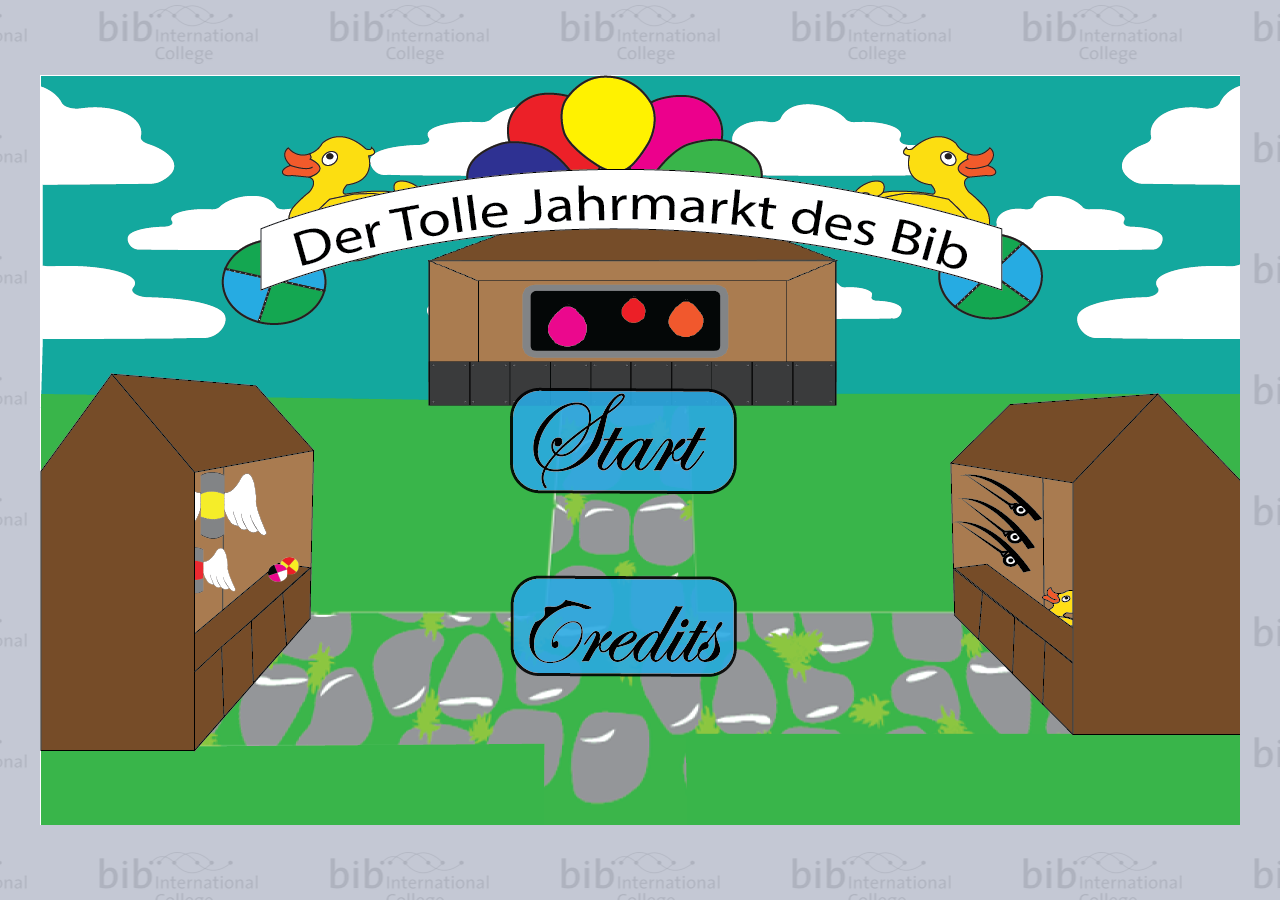
<file: spielstart.html>
﻿<!DOCTYPE html>
<html>
<head>
   <meta charset="utf-8">
   <title>b.i.b. International College - Lernspiele für die Grundschule</title>
   <style type="text/css">
    html, body {
      padding: 0;
      margin: 0;
      height: 100%;
    }
    
		body{
			margin: 0;
			background: url(BIB_Logo_Hintergrund_klein.png) #dbe1f1;
			/* background-image: url(Hintergrund_gross.gif); */
      background-position: top center;
		}
		
		iframe {
			position: absolute;
			top: 50%;
			left: 50%;
			height: 750px;
			width: 1200px;
			margin-top: -375px; 
			margin-left: -600px;  /* Haelfte von Breite plus padding */
			overflow: hidden;
			border: none;
		}
  </style>
</head>
                                                             
<body>  
      <iframe src="ihrOrdner/index.html" scrolling="no"></iframe>
</body>
</html>
</file>
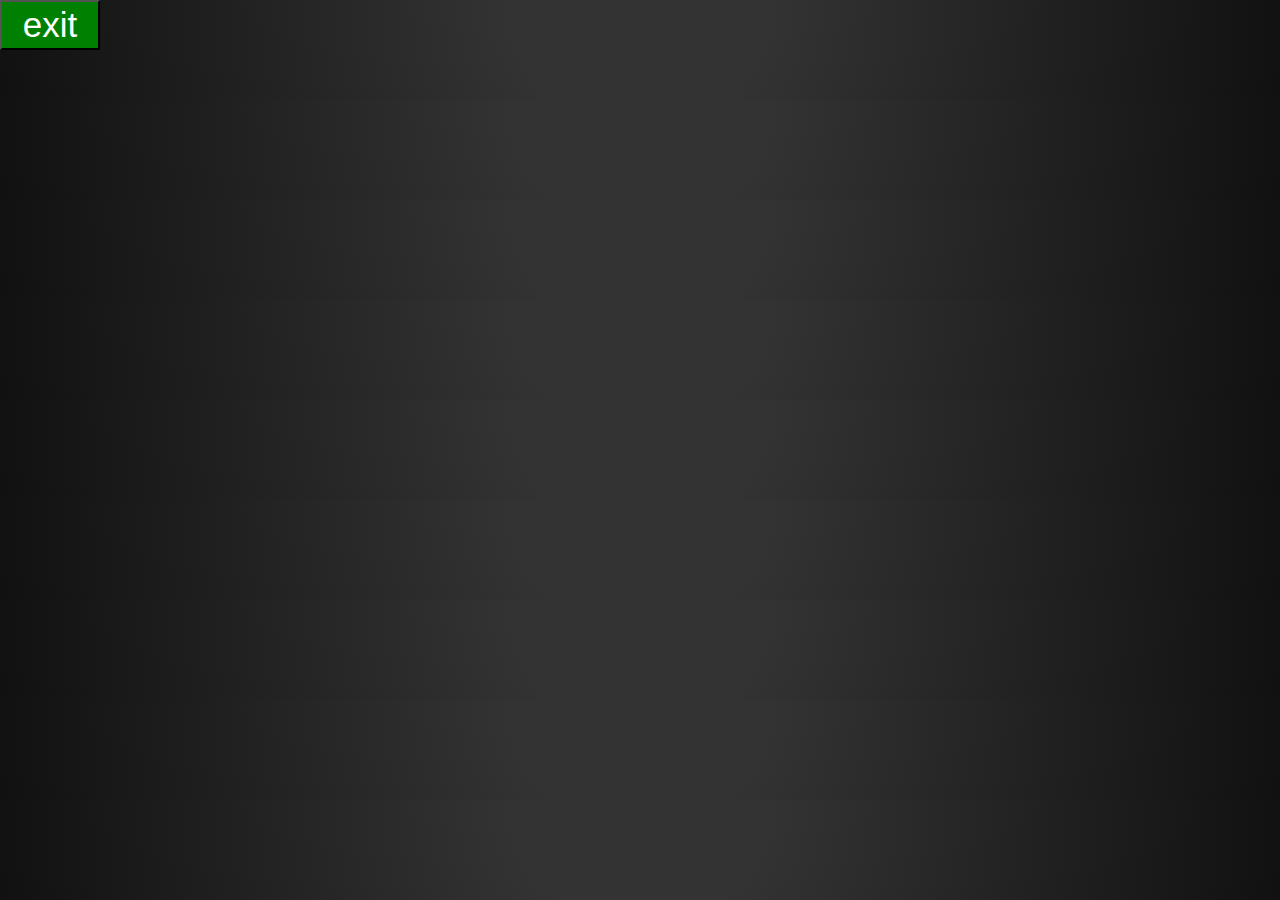
<file: ihrOrdner/Credits.html>
<!DOCTYPE>
<html>
	<head>
	<meta charset="UTF-8">
	<title>Startseite</title>
	 <link rel="stylesheet" type="text/css" href="Credits.css">
	 <script src="js/jquery-3.2.1.min.js"></script>
	<script src="Credits.js"></script>
	</head>
	<body>

	<!-- Hier sind die Entwickler drin -->
		<div id="all">
		  <p class="movie"> Der Jahrmarkt</p>
		  <p class="job"> directed by</p>
		  <p class="name"> Christian Fedrau</p>
		  <p class="job"> produced by</p>
		  <p class="name"> Christian Fedrau<br> Sven Peitzmeier</p>
		  <p class="job"> story</p>
		  <p class="name"> Sven Peitzmeier </p>
		</div>

		<!-- Hier geht es wieder zurück -->
		<input type="button" value="exit" id="exit">
	</body>
</html>
</file>
<file: ihrOrdner/ingame.css>
*
{
  box-sizing: border-box;
  background-repeat: no-repeat;
  cursor: default;
}

body
{

  width: 1200px;
  height: 750px;

  padding: 4px 0 0 0;
  margin: 0;
}


#all{
  position: absolute;
  top: 100%;
  left: 50%;
  width: 400px;
  margin-left: -200px;
  font: 300, 30px , sans-serif;
  text-align: center;
  text-transform: uppercase;
  animation: 60s credits linear infinite;
}

.movie{
  color: white;
  margin-bottom: 70px;
  font-size: 60px;
}

.job{
  color:yellow;
  margin-bottom: 5px;
  font-size: 20px;
}

.name{
  color: white;
  margin-bottom: 50px;
  font-size: 40px;
}

#exit{
	background:#191970;
	color:white;
	font-size:35px;
	bottom:0;
	width: 100px;
	height: 50px;
}

@keyframes credits {//*halt keyframes*//
    0% { top:  100%; }
  100% { top: -500%; }
}



.startButton
{
  background-image: url("Startseite/start_button.png");
  width: 237px;
  height: 132px;
  display: flex;
  position: absolute;
  top: 300px;
  left: 460px;
}

.creditsButton
{
  background-image: url("Startseite/credits_button.png");
  width: 227px;
  height: 102px;
  display: flex;
  position: absolute;
  top: 500px;
  left: 470px;
}


/*
--------------------- Ab hier kommt der auswahl Bildschirm ---------------------
*/

#stand
{
  position: absolute;
  z-index: 10;
}

.dosenwerfstand
{
  background-image: url("auswahl/Dosenwerfstand_auswahl.png");
  width: 226px;
  height: 321px;
  top: 350px;
}

.luftballonstand
{
  background-image: url("auswahl/auswahl_luftballon.png");
  width: 467px;
  height: 308px;
  top: 8px;
  left: 366.5px
}

.entenfischstand
{
  background-image: url("auswahl/entenfischstand_auswahl.png");
  width: 226px;
  height: 321px;
  top: 350px;
  right: 0;
}

.schimmer
{
  position: absolute;

}


/*
-------------------------------Ab hier beginnt der DosenStand----------------------------------
*/


.dose
{
  background-size: 150px, 345px;
  display: flex;
  z-index: 10;
  height: 65px;
  width: 150px;
  position: absolute;
  align-items: center;
  justify-content: center;
}

.aufgabe
{
  color: white;
  display: flex;
  justify-content: center;
  font-size: 25pt;
}

.ball
{
  background-size: 65px, 65px;
  display: flex;
  z-index: 20;
  height: 65px;
  width: 65px;
  position: absolute;
  top: 480px;
  left: 890px;
}

.schild
{
  position: absolute;
  display: flex;
  width: 135px;
  height: 100px;
}

#richtig
{
  background-image: url("loesung_true.png");
}

#falsch
{
  background-image: url("loesung_false.png");
}

/*
------------------------------Ab hier beginnt der BallonStand-------------------
*/

.pfeil
{
  background-image : url('Luftballonstand/Dartz.png');
  display: flex;
  z-index: 20;
  height: 201px;
  width: 122px;
  position: absolute;
  top: 480px;
  left: 890px;
}

.ballons
{
  display: flex;
  z-index: 10;
  height: 123px;
  width: 95px;
  position: absolute;
  align-items: center;
  justify-content: center;
}
</file>
<file: ihrOrdner/entenstand.css>
*{
	margin: 0;
	padding: 0;
	box-sizing: border-box;
 }

 .duck{
	 position:absolute;
	 z-index:50;
 }
 #duck1{
	 top:200px;
	 left:210px;
 }
 #duck2{
	 top:260px;
	 left:450px;
 }
 #duck3{
	 top:220px;
	 left:800px;
 }
 #duck4{
	 top:400px;
	 left:200px;
 }
 #duck5{
	 top:390px;
	 left:600px;
 }
 #duck6{
	 top:390px;
	 left:850px;
 }

 /*------------------------Zahlen-----------------*/
.zahl{
	z-index:60;
	position:absolute;
	font-size: 25px;
	font-family: Verdana, sans-serif;
}
#zahl1{
	top:290px;
	left:255px;
 }
#zahl2{
	 top:350px;
	 left:500px;
 }
 #zahl3{
	 top:310px;
	 left:845px;
 }
 #zahl4{
	 top:485px;
	 left:250px;
 }
 #zahl5{
	 top:480px;
	 left:640px;
 }
 #zahl6{
	 top:480px;
	 left:900px;

 }
 /*---------Leben--------*/
 #ducklife1{
	 z-index: 60;
	 position:absolute;
	 top:680px;
	 left:940px;
 }
 #ducklife2{
	 z-index: 60;
	 position:absolute;
	 top:680px;
	 left:1000px;
 }
 #ducklife3{
	 z-index: 60;
	 position:absolute;
	 top:680px;
	 left:1060px;
 }
 #ducklife4{
	 z-index: 60;
	 position:absolute;
	 top:680px;
	 left:1120px;
 }

 #aufgabe{
	 color: white;
	 font-size: 20px;
	 font-family: Verdana, sans-serif;
	 position:absolute;
	 top:675px;
	 left:390px;
 }

#aufgabeFalsch{
	font-size: 20px;
	color:red;
	font-family: Verdana, sans-serif;
	position:absolute;
	top:710px;
	left:300px;
 }
</file>
<file: ihrOrdner/slush.css>
*{
  margin: 0;
  padding: 0;
  box-sizing: border-box;
 }

body{
	background-image:url(Slush/auswahl.png);
	background-repeat: no-repeat;
}
#center{
	position:fixed;
	top:30px;
	left:30px;
}
/*
img[alt="hintergrund"]{
	position : relativ;
	z-index: 10;
}*/

img[alt="eis"]{
	position: absolute;
	top: 400px;
	left:350px;
	z-index: 50;
}

img[alt="becher"]{
	position : absolute;
	top:-30px;
	left:-30px;
	z-index: 100;
}
#startAnimation{
	position:absolute;
	z-index:110;
}
</file>
<file: ihrOrdner/Credits.css>
*{
  margin: 0;
  padding: 0;
  box-sizing: border-box;
}

html, body{
  height: 100px;
  overflow:hidden;
  background: radial-gradient(circle at top center, #333 20%, #111 100%); //*irgendwas rundes als hintergrund*//
}

#all{
  position: absolute;
  top: 100%;
  left: 50%;
  width: 400px;
  margin-left: -200px;
  font: 300, 30px , sans-serif;
  text-align: center;
  text-transform: uppercase;
  animation: 60s credits linear infinite;
}

.movie{
  color: white;
  margin-bottom: 70px;
  font-size: 60px;
}

.job{
  color:yellow;
  margin-bottom: 5px;
  font-size: 20px;
}

.name{
  color: white;
  margin-bottom: 50px;
  font-size: 40px;
}

#exit{//*button*//
	background:#191970;
	color:white;
	font-size:35px;
	bottom:0;
	width: 100px;
	height: 50px;
}

@keyframes credits {//*halt keyframes*//
    0% { top:  100%; }
  100% { top: -500%; }
}
</file>
